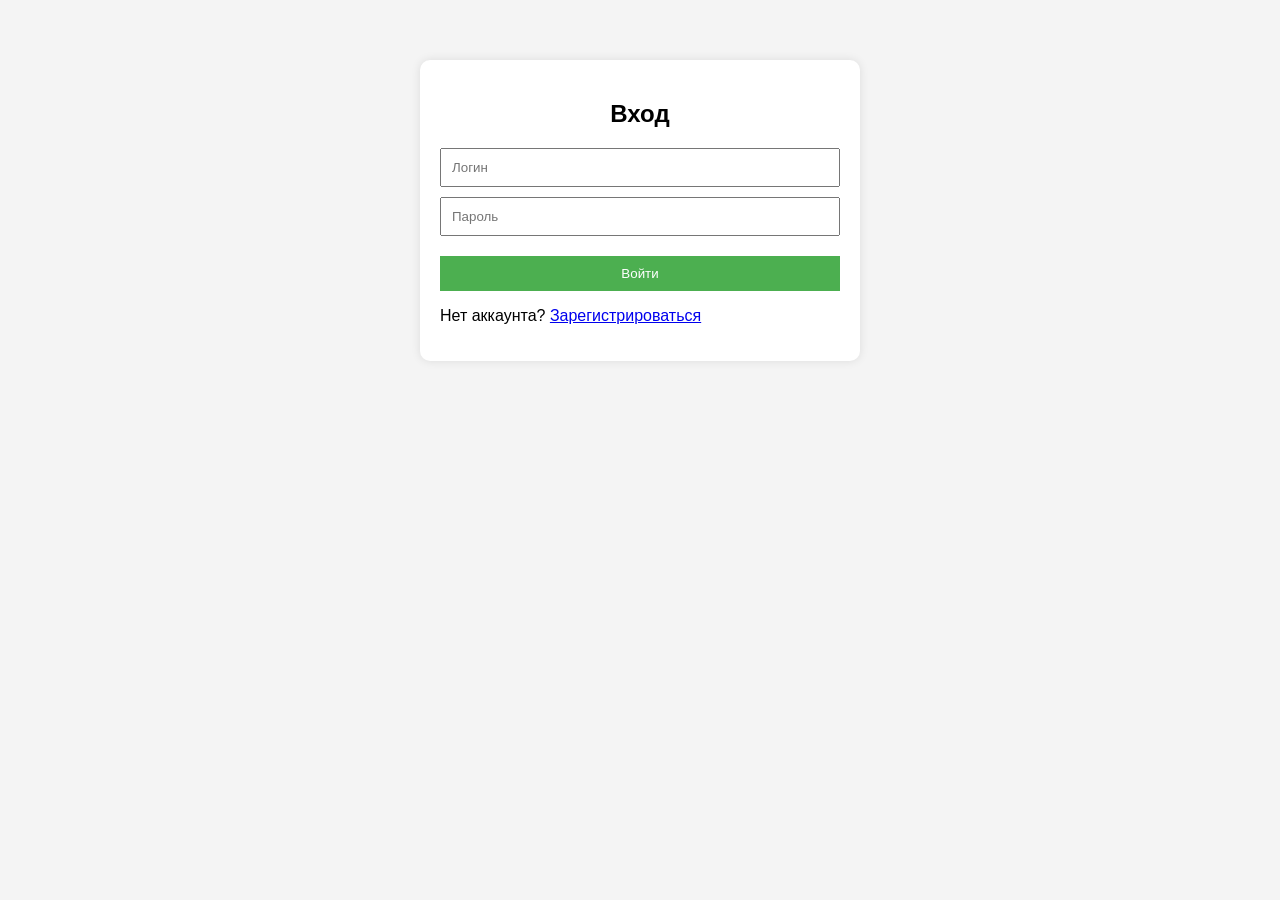
<file: index.html>
<!DOCTYPE html>
<html lang="ru">
<head>
    <meta charset="UTF-8">
    <title>Вход</title>
    <link rel="stylesheet" href="css/style.css">
</head>
<body>

<div class="container">
    <h2>Вход</h2>

    <input type="text" id="login" placeholder="Логин">
    <input type="password" id="password" placeholder="Пароль">

    <button onclick="login()">Войти</button>

    <p id="msg"></p>

    <p>
        Нет аккаунта?
        <a href="register.html">Зарегистрироваться</a>
    </p>
</div>

<script src="js/auth.js"></script>
</body>
</html>
</file>
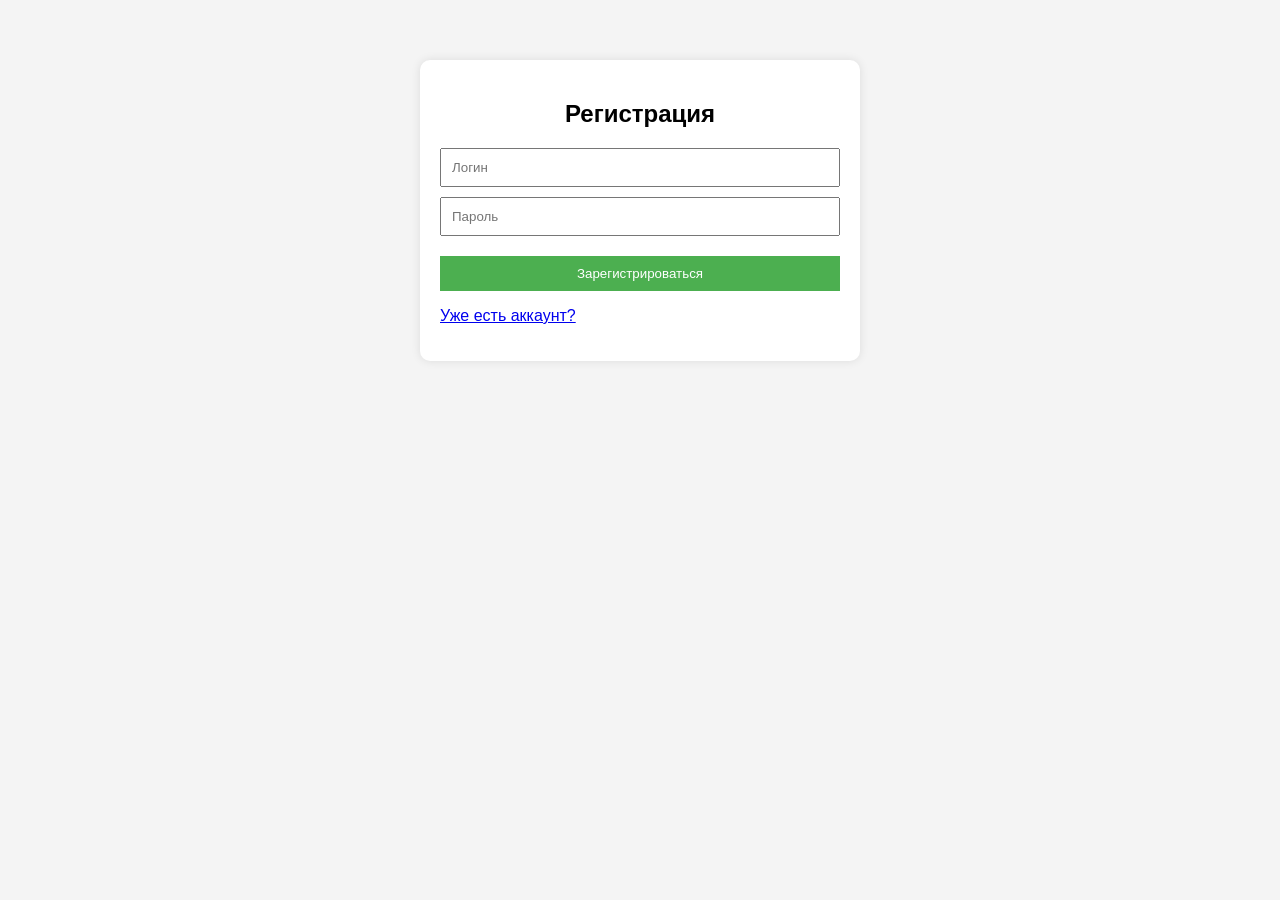
<file: register.html>
<!DOCTYPE html>
<html>
<head>
    <title>Регистрация</title>
    <link rel="stylesheet" href="css/style.css">
</head>
<body>

<div class="container">
    <h2>Регистрация</h2>

    <input type="text" id="login" placeholder="Логин">
    <input type="password" id="password" placeholder="Пароль">

    <button onclick="register()">Зарегистрироваться</button>

    <p id="msg"></p>

    <p><a href="index.html">Уже есть аккаунт?</a></p>
</div>

<script src="js/register.js"></script>

</body>
</html>
</file>
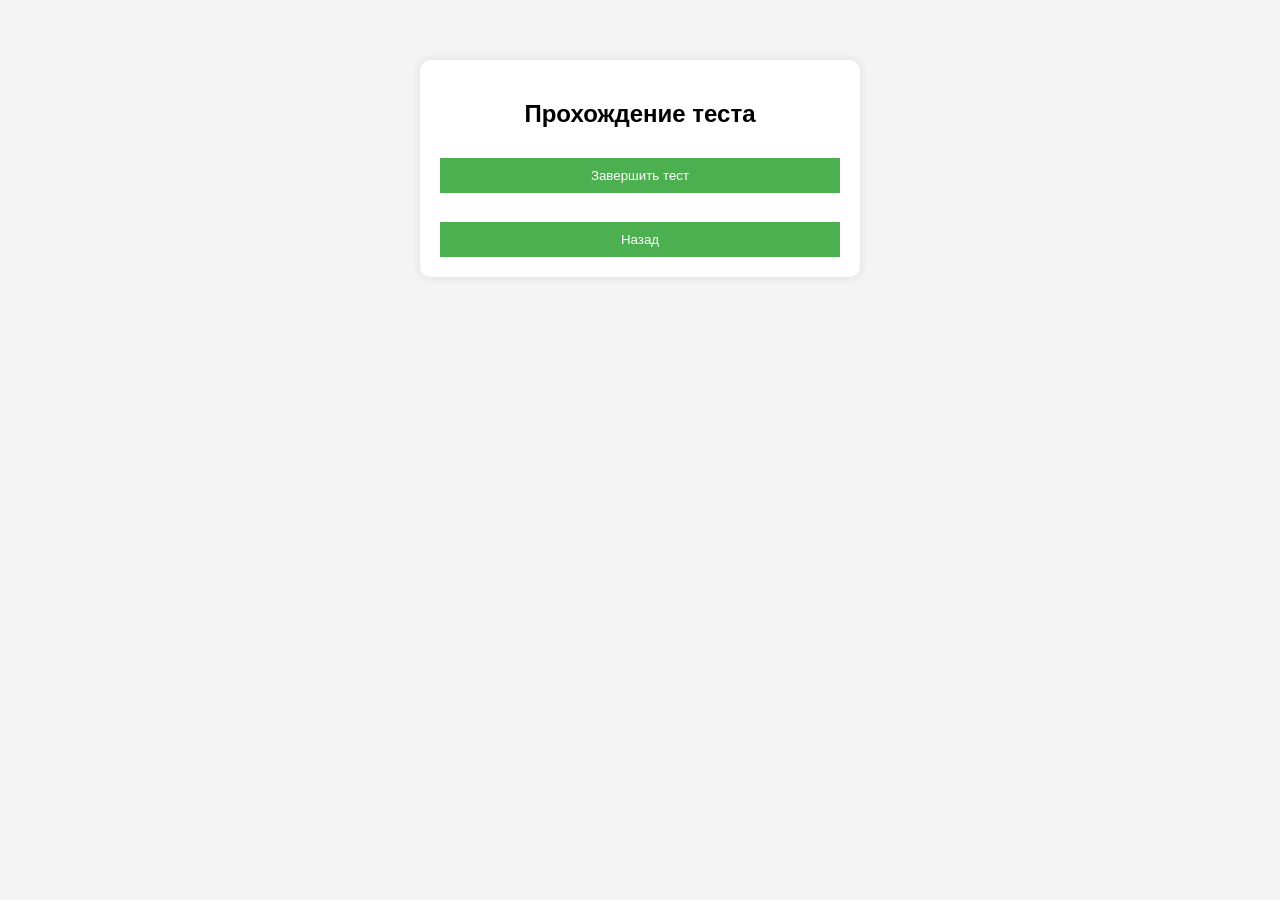
<file: test.html>
<!DOCTYPE html>
<html lang="ru">
<head>
    <meta charset="UTF-8">
    <title>Тест</title>
    <link rel="stylesheet" href="css/style.css">
</head>
<body>

<div class="container">
    <h2>Прохождение теста</h2>

    <div id="questions"></div>

    <button onclick="submitTest()">Завершить тест</button>

    <h3 id="result"></h3>

    <button onclick="goBack()">Назад</button>
</div>

<script src="js/test.js"></script>

<script>
function goBack() {
    window.location.href = "tests.html";
}
</script>

</body>
</html>
</file>
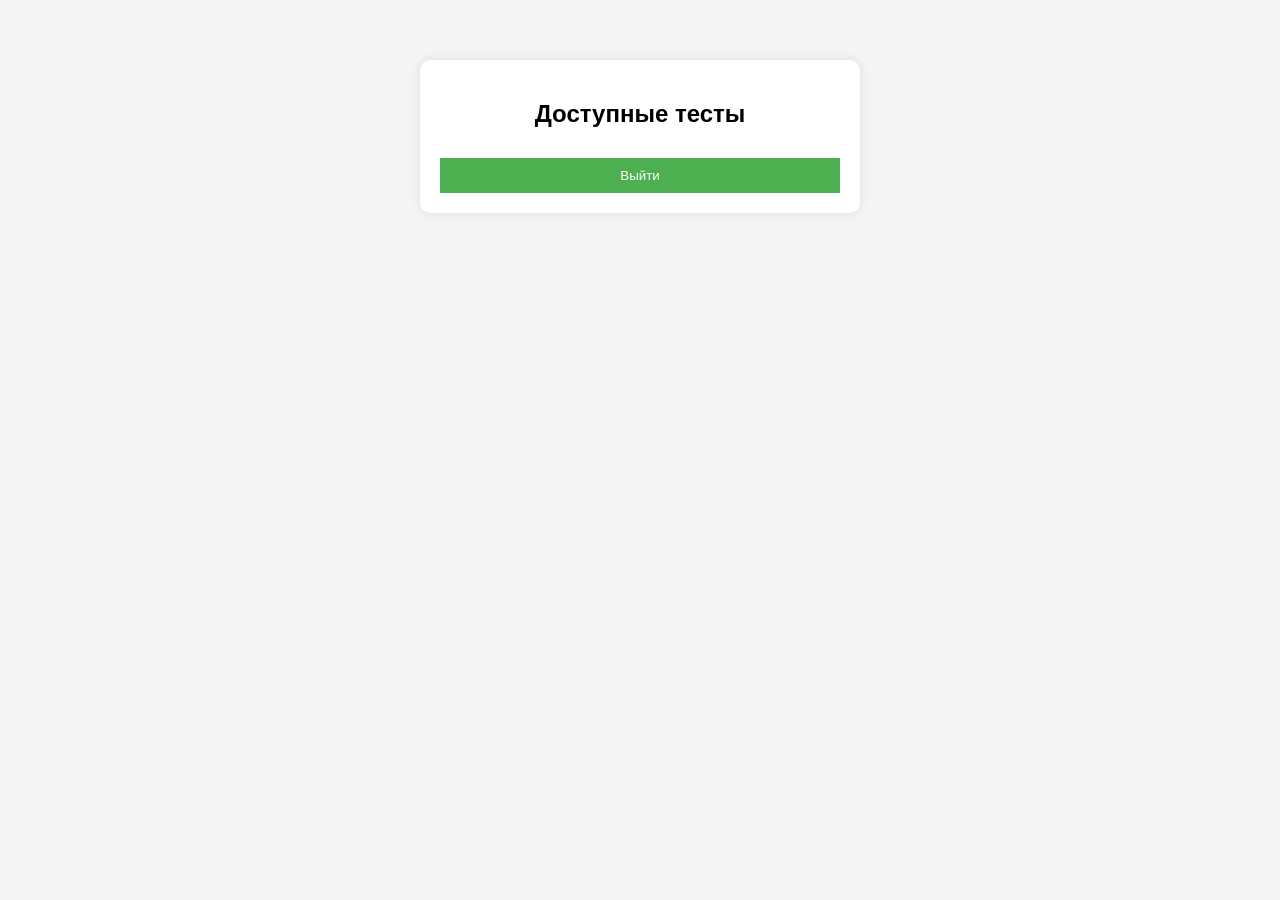
<file: tests.html>
<!DOCTYPE html>
<html lang="ru">
<head>
    <meta charset="UTF-8">
    <title>Тесты</title>
    <link rel="stylesheet" href="css/style.css">
</head>
<body>

<div class="container">
    <h2>Доступные тесты</h2>
    <div id="tests"></div>

    <button onclick="logout()">Выйти</button>
</div>

<script src="js/tests.js"></script>

<script>
async function logout() {
    await fetch('/api/logout.php', {
        method: 'POST',
        credentials: 'include'
    });
    window.location.href = "index.html";
}
</script>

</body>
</html>
</file>
<file: css/style.css>
body {
    font-family: Arial, sans-serif;
    background: #f4f4f4;
    margin: 0;
    padding: 0;
}

.container {
    width: 400px;
    margin: 60px auto;
    background: #ffffff;
    padding: 20px;
    border-radius: 10px;
    box-shadow: 0 0 10px rgba(0,0,0,0.1);
}

h2 {
    text-align: center;
}

input {
    display: block;
    width: 100%;
    margin: 10px 0;
    padding: 10px;
    box-sizing: border-box;
}

button {
    padding: 10px;
    width: 100%;
    background: #4CAF50;
    color: white;
    border: none;
    cursor: pointer;
    margin-top: 10px;
}

button:hover {
    background: #45a049;
}

#tests div {
    border-bottom: 1px solid #ddd;
    padding: 10px 0;
}
</file>
